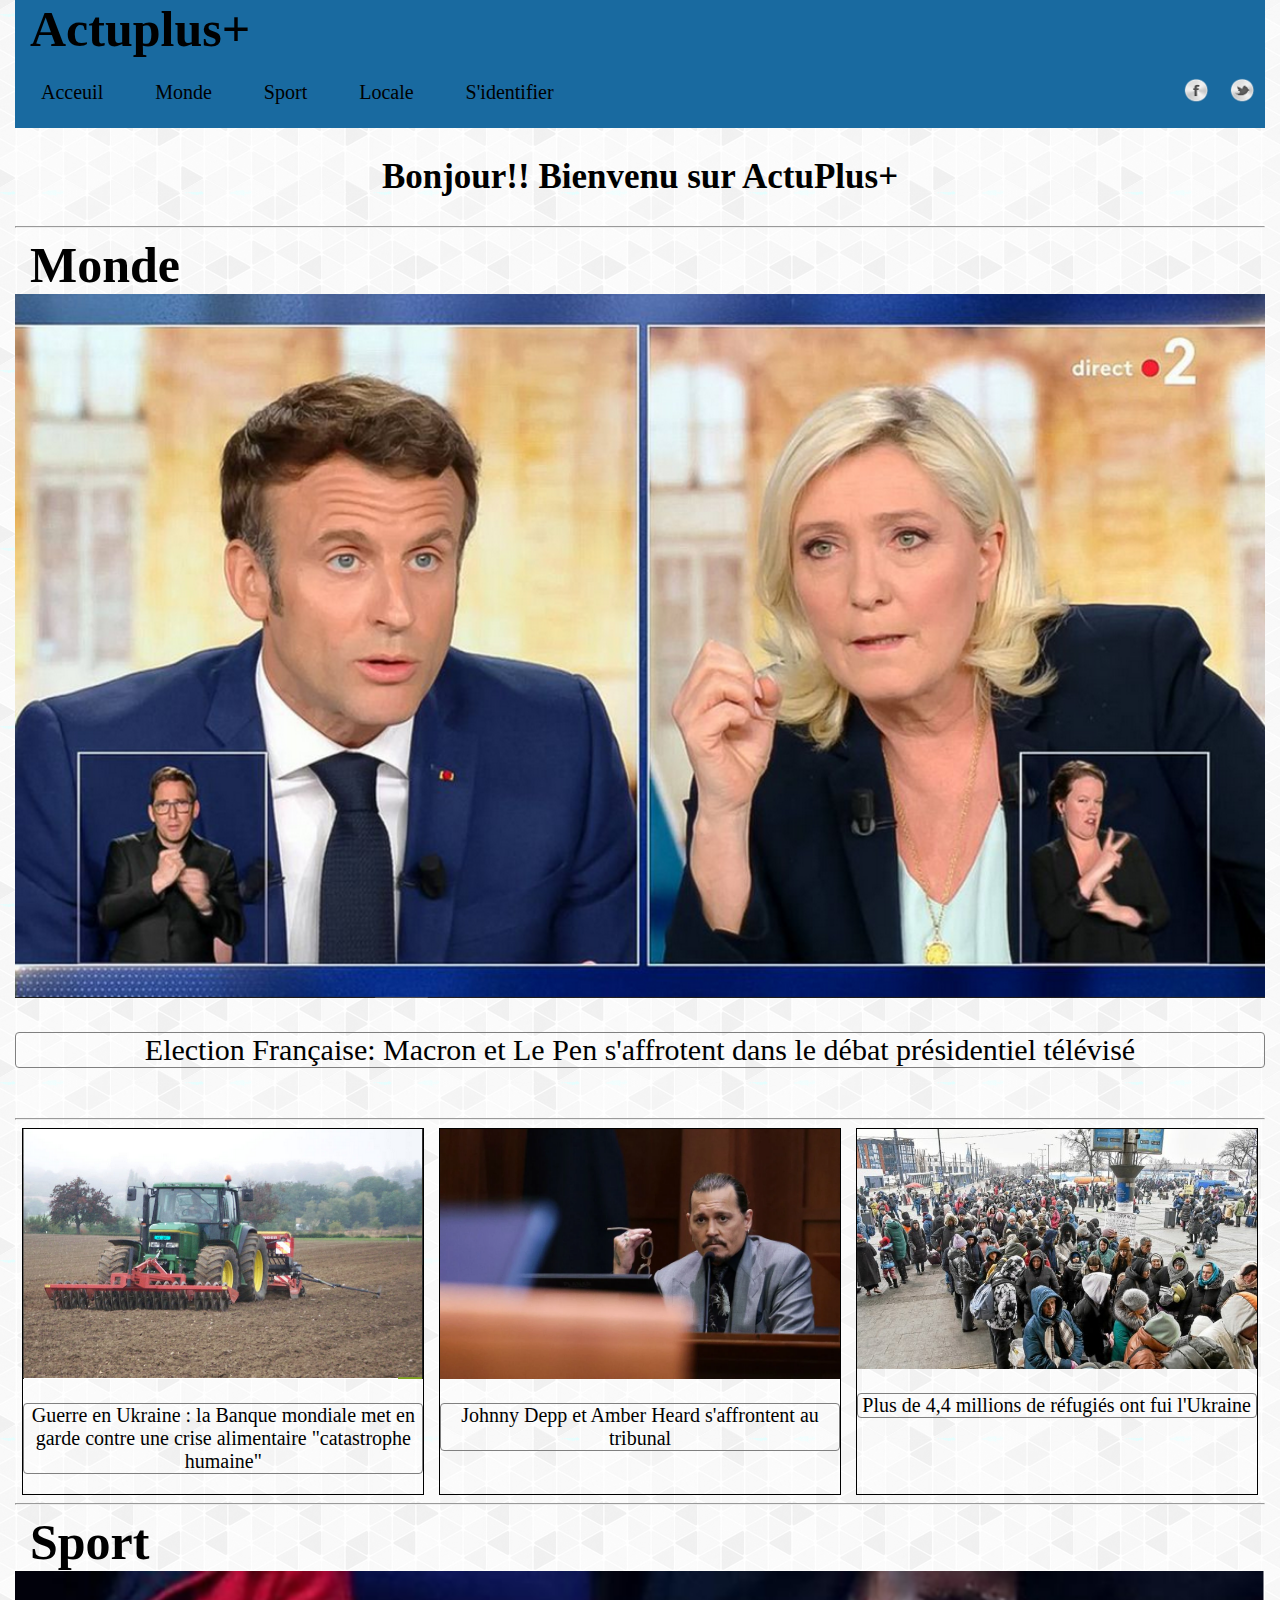
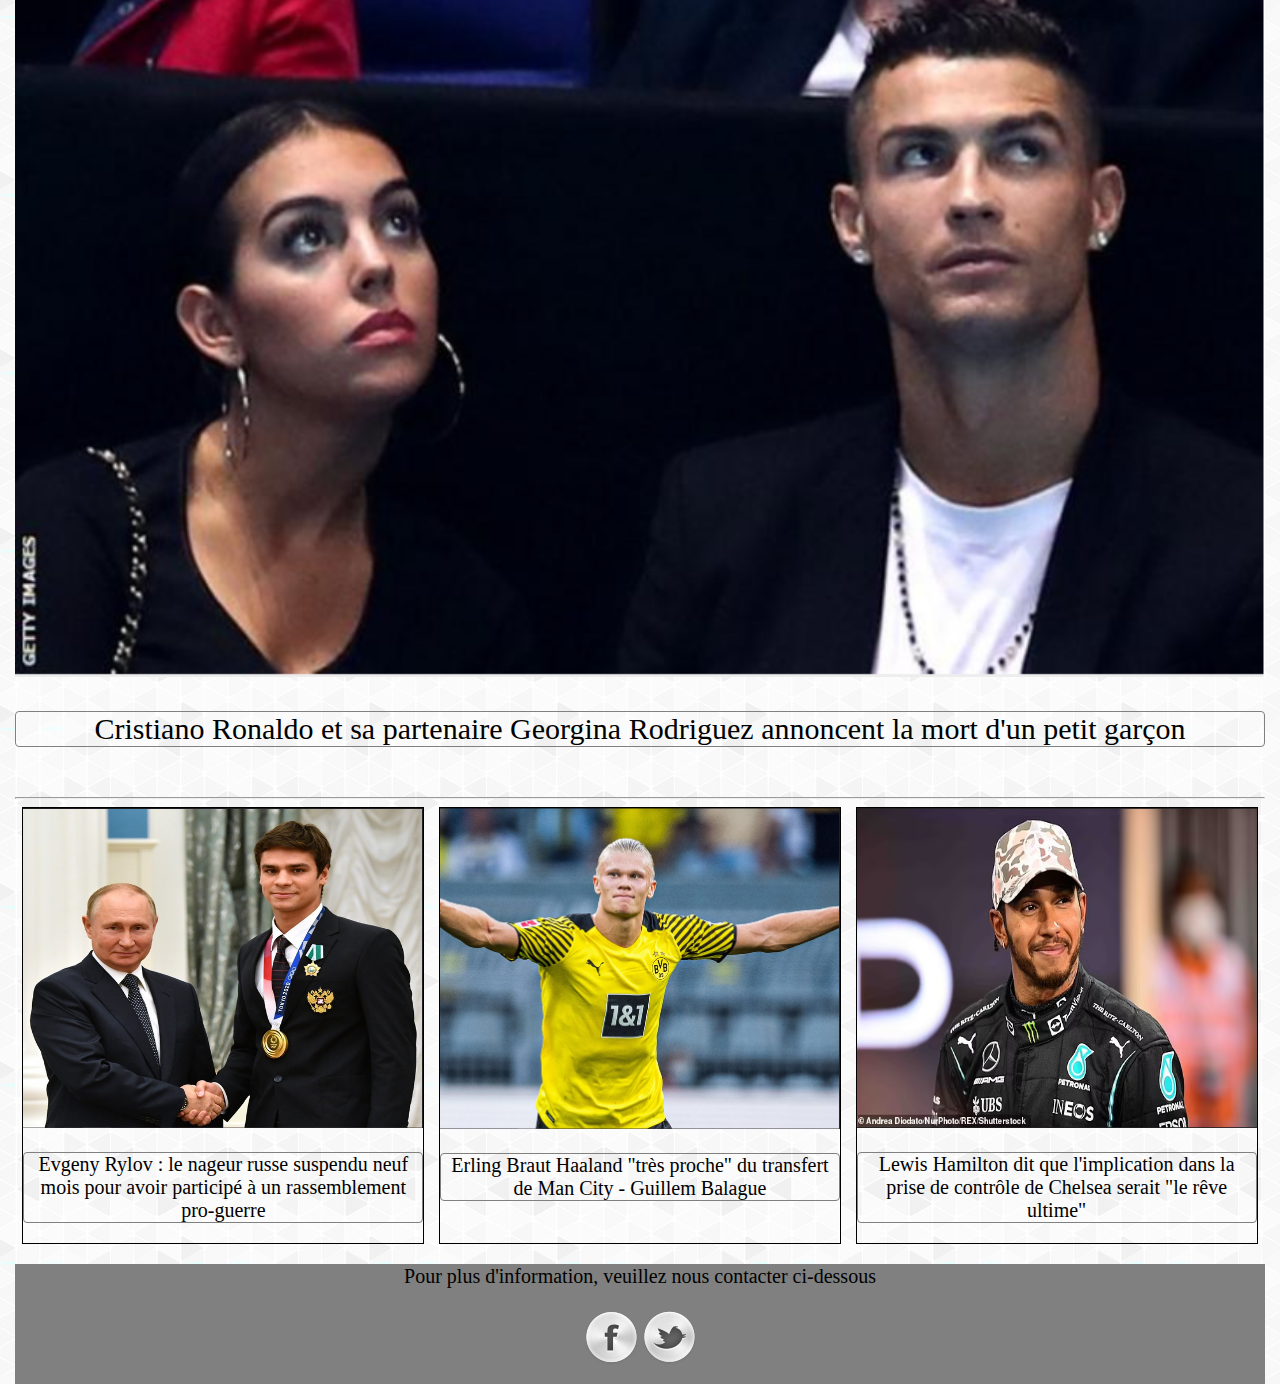
<file: index.html>
<!DOCTYPE html>
    <html>
    <head>
        <title>ActuPlus+</title>
        <meta charset="utf-8">
        <link rel="stylesheet" href="CSS/text.css">
    </head>
        
    <body>
        <header>
        <h1>Actuplus+</h1>
         <nav>
            <ul class="menu">
                <li><a href="./index.html">Acceuil</a></li>
                <li><a href="./Monde.html">Monde</a></li>
                <li><a href="./Sport.html">Sport</a></li>
                <li><a href="#">Locale</a></li>
                <li><a href="./compte.html">S'identifier</a></li>
            </ul>
            <ul class="contact">
                <li><a href="https://www.Facebook.com/" class="fb"><img src="./CSS/Logo/fb.png" alt="fb" width="26px" height="25px"></a></li>
                <li><a href="https://twitter.com/" class="tw"><img src="./CSS/Logo/tw.png" alt="tw" width="26px" height="25px"></a></li>
            </ul>
         </nav>
        </header>

        <h2>Bonjour!! Bienvenu sur ActuPlus+</h2>
        <hr>
        <h1>Monde</h1>
        <div>
            <div style="margin-bottom: 50px;">
                <img class="Image1" src="./CSS/Photo/France1.png" alt="Macron et Le Pen">
                <p style="font-size: 30px;">Election Française: Macron et Le Pen s'affrotent dans le débat présidentiel télévisé</p>
            </div>
            <hr>
            <div class="petiteA">
                <articles>
                    <img class="Image2" src="./CSS/Photo/Guerre1.png" alt="Guerre" height="250px">
                    <p>Guerre en Ukraine : la Banque mondiale met en garde contre une crise alimentaire "catastrophe humaine"</p>
                </articles>
                <articles>
                    <img class="Image2" src="./CSS/Photo/Johnny Deep.png" alt="JohnnyD">
                    <p>Johnny Depp et Amber Heard s'affrontent au tribunal</p>
                </articles>
                <articles>
                    <img class="Image2" src="./CSS/Photo/réfugiés.jpg" alt="Réfugiés">
                    <p>Plus de 4,4 millions de réfugiés ont fui l'Ukraine</p>
                </articles>
               <!--<div>
                    <img class="Image2" src="./CSS/Photo/Walt.png" alt="WaltD">
                </div>-->
            </div>
        </div>

        <hr>
        <h1>Sport</h1>
        <div>
            <div style="margin-bottom: 50px;">
                <img class="Image1" src="./CSS/Photo/Cristiano7.png" alt="Cr7">
                <p style="font-size: 30px;">Cristiano Ronaldo et sa partenaire Georgina Rodriguez annoncent la mort d'un petit garçon</p>
            </div>
            <hr>
            <div class="petiteA">
                <articles>
                    <img class="Image2" src="./CSS/Photo/athlète russe .png" alt="AthèteRusse" height="320px">
                    <p>Evgeny Rylov : le nageur russe suspendu neuf mois pour avoir participé à un rassemblement pro-guerre</p>
                </articles>
                <articles>
                    <img class="Image2" src="./CSS/Photo/haaland.png" alt="Haaland">
                    <p>Erling Braut Haaland "très proche" du transfert de Man City - Guillem Balague</p>
                </articles>
                <articles>
                    <img class="Image2" src="./CSS/Photo/Lewis Hamilton.png" alt="LewisHamilton" height="320px">
                    <p>Lewis Hamilton dit que l'implication dans la prise de contrôle de Chelsea serait "le rêve ultime"</p>
                </articles>
               <!--<div>
                    <img class="Image2" src="./CSS/Photo/Walt.png" alt="WaltD">
                </div>-->
            </div>
        </div>

        <footer>
            <p>Pour plus d'information, veuillez nous contacter ci-dessous</p>
            <ul class="foot">
                <li><a href="https://www.Facebook.com/" class="fb"><img src="./CSS/Logo/fb.png" alt="fb"></li>
                <li><a href="https://www.twitter.com/" class="tw"><img src="./CSS/Logo/tw.png" alt="tw"></li>
            </ul>
        </footer>

    </body>
    
    </html>
</file>
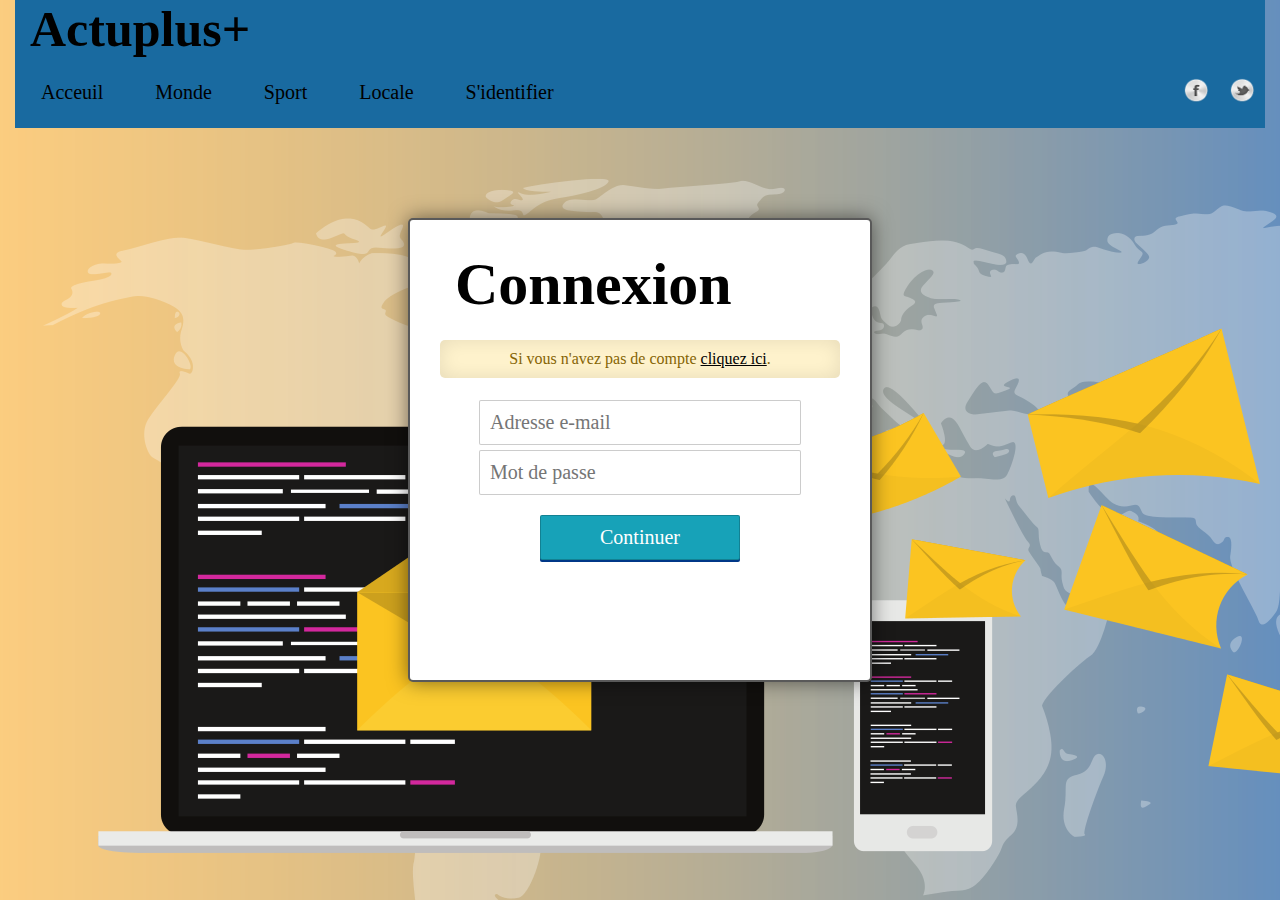
<file: compte.html>
<!DOCTYPE html>
<html>

<head>
    <title>Compte</title>
    <meta charset="utf-8" />
    <link rel="stylesheet" href="/CSS/StyleCompte.css" />
</head>

<body>
    <header>
        <h1>Actuplus+</h1>
         <nav>
            <ul class="menu">
                <li><a href="/index.html">Acceuil</a></li>
                <li><a href="/Monde.html">Monde</a></li>
                <li><a href="/Sport.html">Sport</a></li>
                <li><a href="#">Locale</a></li>
                <li><a href="/compte.html">S'identifier</a></li>
            </ul>
            <ul class="contact">
                <li><a href="#" class="fb"><img src="/CSS/Logo/fb.png" alt="fb" width="26px" height="25px"></a></li>
                <li><a href="#" class="tw"><img src="/CSS/Logo/tw.png" alt="tw" width="26px" height="25px"></a></li>
            </ul>
         </nav>
    </header>
    <form class="Connexion">
        <h1>Connexion</h1>
        <h4>Si vous n'avez pas de compte <a href="https://accounts.google.com/signup/v2/webcreateaccount?continue=https%3A%2F%2Fwww.google.com%2Fsearch%3Fclient%3Dfirefox-b-d%26q%3Dcr%25C3%25A9er%2Bcompte%2Bgmail&hl=fr&dsh=S403162226%3A1649963637796908&biz=false&flowName=GlifWebSignIn&flowEntry=SignUp"
                style="color: black;">cliquez ici</a>.</h4>
        <input type="email" placeholder="Adresse e-mail">
        <input type="password" placeholder="Mot de passe">
        <input type="submit" value="Continuer">
    </form>

</body>


</html>
</file>
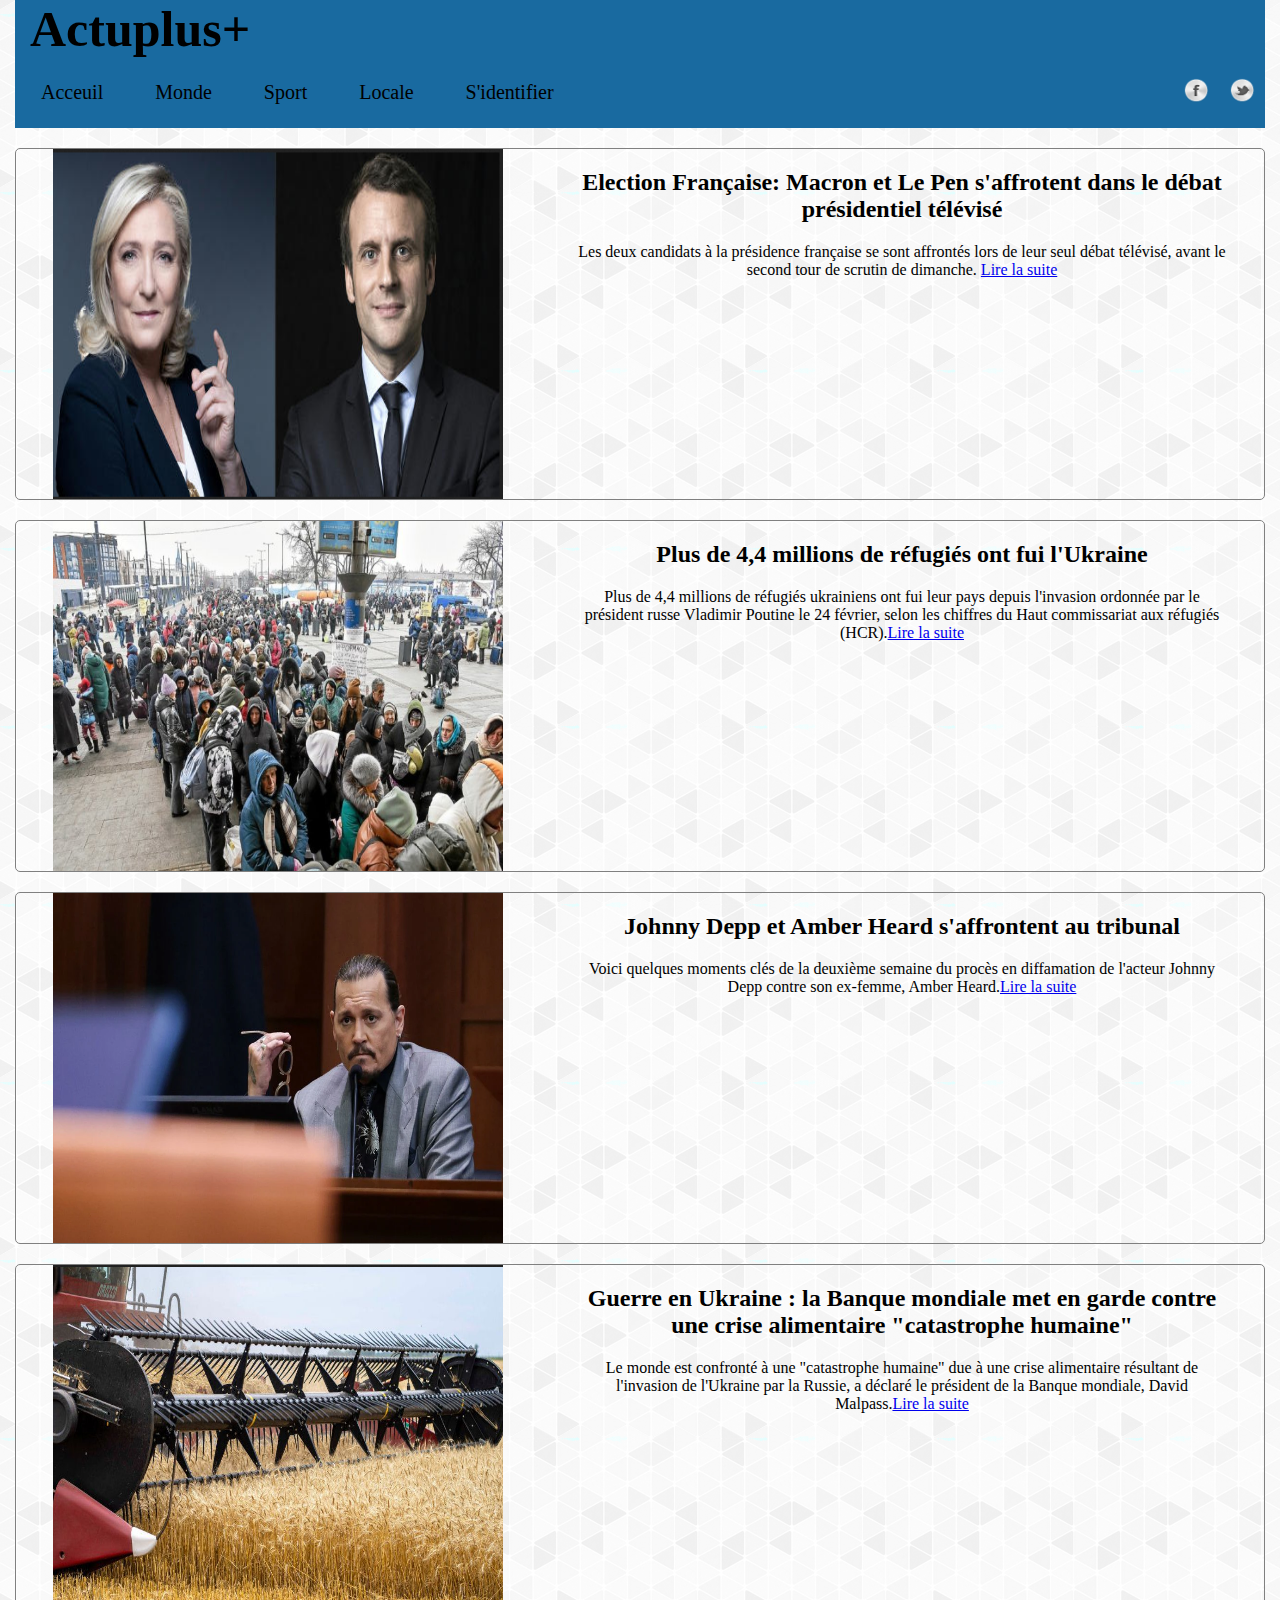
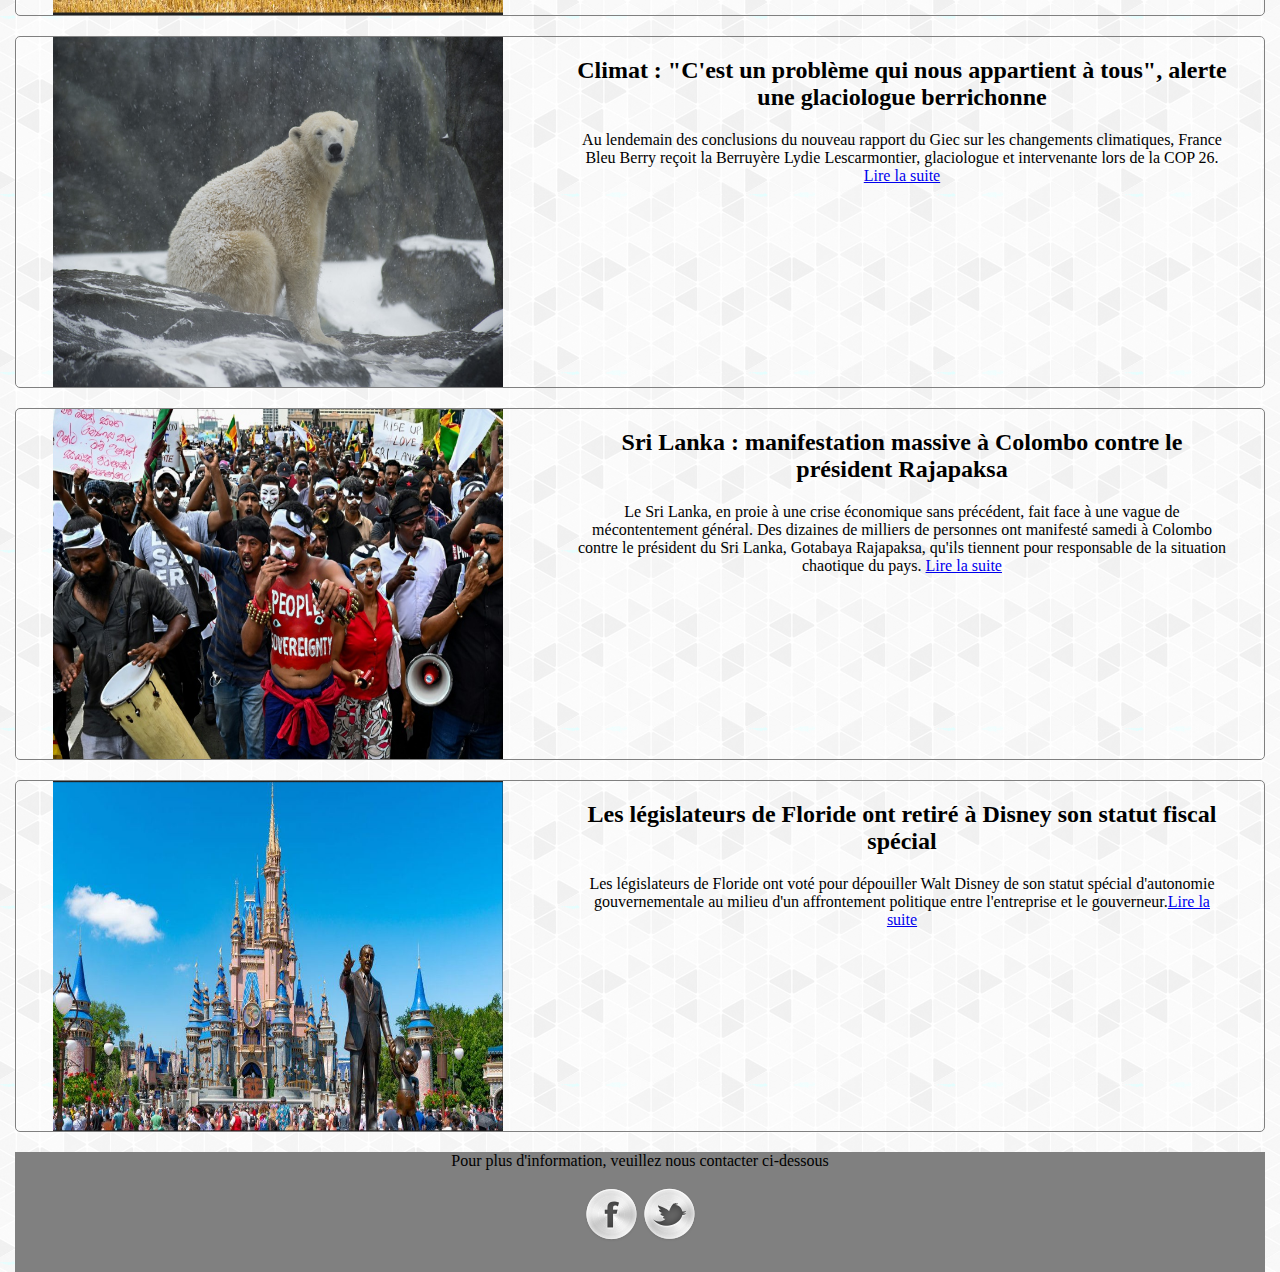
<file: Monde.html>
<!DOCTYPE html>
<html>
<head>
    <title>Monde</title>
    <meta charset="utf-8">
    <link rel="stylesheet" href="/CSS/Stylemonde.css">
</head>

<body>
    <header>
        <h1>Actuplus+</h1>
         <nav>
            <ul class="menu">
                <li><a href="/index.html">Acceuil</a></li>
                <li><a href="/Monde.html">Monde</a></li>
                <li><a href="/Sport.html">Sport</a></li>
                <li><a href="#">Locale</a></li>
                <li><a href="/compte.html">S'identifier</a></li>
            </ul>
            <ul class="contact">
                <li><a href="#" class="fb"><img src="/CSS/Logo/fb.png" alt="fb" width="26px" height="25px"></a></li>
                <li><a href="#" class="tw"><img src="/CSS/Logo/tw.png" alt="tw" width="26px" height="25px"></a></li>
            </ul>
         </nav>
    </header>
    
    <div class="news">
        <article>
            <img src="/CSS/Photo/France.png" alt="Macron et Le Pen" height="350px">
            <div class="Affiche">
                <h2>Election Française: Macron et Le Pen s'affrotent dans le débat présidentiel télévisé</h2>
                <p>Les deux candidats à la présidence française se sont affrontés lors de leur seul débat télévisé, avant le second tour de scrutin de dimanche. <a href="
                    ">Lire la suite</a></p>
            </div>
        </article>
    </div>
    <div class="news">
        <article>
            <img src="/CSS/Photo/réfugiés.jpg" alt="réfugiés" height="350px">
            <div class="Affiche">
                <h2>Plus de 4,4 millions de réfugiés ont fui l'Ukraine</h2>
                <p>Plus de 4,4 millions de réfugiés ukrainiens ont fui leur pays depuis l'invasion ordonnée par le président russe Vladimir Poutine le 24 février, selon les chiffres du Haut commissariat aux réfugiés (HCR).<a href="
                    ">Lire la suite</a></p>
            </div>
        </article>
    </div>
    <div class="news">
        <article>
            <img src="/CSS/Photo/Johnny Deep.png" alt="Jhonny Deep" height="350px">
            <div class="Affiche">
                <h2>Johnny Depp et Amber Heard s'affrontent au tribunal</h2>
                <p>Voici quelques moments clés de la deuxième semaine du procès en diffamation de l'acteur Johnny Depp contre son ex-femme, Amber Heard.<a href="
                    ">Lire la suite</a></p>
            </div>
        </article>
    </div>
    <div class="news">
        <article>
            <img src="/CSS/Photo/Guerre.png" alt="Guerre" height="350px">
            <div class="Affiche">
                <h2>Guerre en Ukraine : la Banque mondiale met en garde contre une crise alimentaire "catastrophe humaine"</h2>
                <p>Le monde est confronté à une "catastrophe humaine" due à une crise alimentaire résultant de l'invasion de l'Ukraine par la Russie, a déclaré le président de la Banque mondiale, David Malpass.<a href="
                    ">Lire la suite</a></p>
            </div>
        </article>
    </div>
    <div class="news">
        <article>
            <img src="/CSS/Photo/ours_polaire.jpg" alt="ours_polaire" height="350px">
            <div class="Affiche">
                <h2>Climat : "C'est un problème qui nous appartient à tous", alerte une glaciologue berrichonne</h2>
                <p>Au lendemain des conclusions du nouveau rapport du Giec sur les changements climatiques, France Bleu Berry reçoit la Berruyère Lydie Lescarmontier, glaciologue et intervenante lors de la COP 26. <a href="
                    ">Lire la suite</a></p>
            </div>
        </article>
    </div>
    <div class="news">
        <article>
            <img src="/CSS/Photo/Sri Lanka.jpg" alt="Sri_Lanka" height="350px">
            <div class="Affiche">
                <h2>Sri Lanka : manifestation massive à Colombo contre le président Rajapaksa</h2>
                <p>Le Sri Lanka, en proie à une crise économique sans précédent, fait face à une vague de mécontentement général. Des dizaines de milliers de personnes ont manifesté samedi à Colombo contre le président du Sri Lanka, Gotabaya Rajapaksa, qu'ils tiennent pour responsable de la situation chaotique du pays. <a href="
                    ">Lire la suite</a></p>
            </div>
        </article>
    </div>
    <div class="news">
        <article>
            <img src="/CSS/Photo/Walt.png" alt="Walt_Disney" height="350px">
            <div class="Affiche">
                <h2>Les législateurs de Floride ont retiré à Disney son statut fiscal spécial</h2>
                <p>Les législateurs de Floride ont voté pour dépouiller Walt Disney de son statut spécial d'autonomie gouvernementale au milieu d'un affrontement politique entre l'entreprise et le gouverneur.<a href="
                    ">Lire la suite</a></p>
            </div>
        </article>
    </div>

    <footer>
        <p>Pour plus d'information, veuillez nous contacter ci-dessous</p>
        <ul class="foot">
            <li><a href="https://www.Facebook.com/" class="fb"><img src="/CSS/Logo/fb.png" alt="fb"></li>
            <li><a href="https://www.Facebook.com/" class="fb"><img src="/CSS/Logo/tw.png" alt="tw"></li>
        </ul>
    </footer>

</body>

</html>
</file>
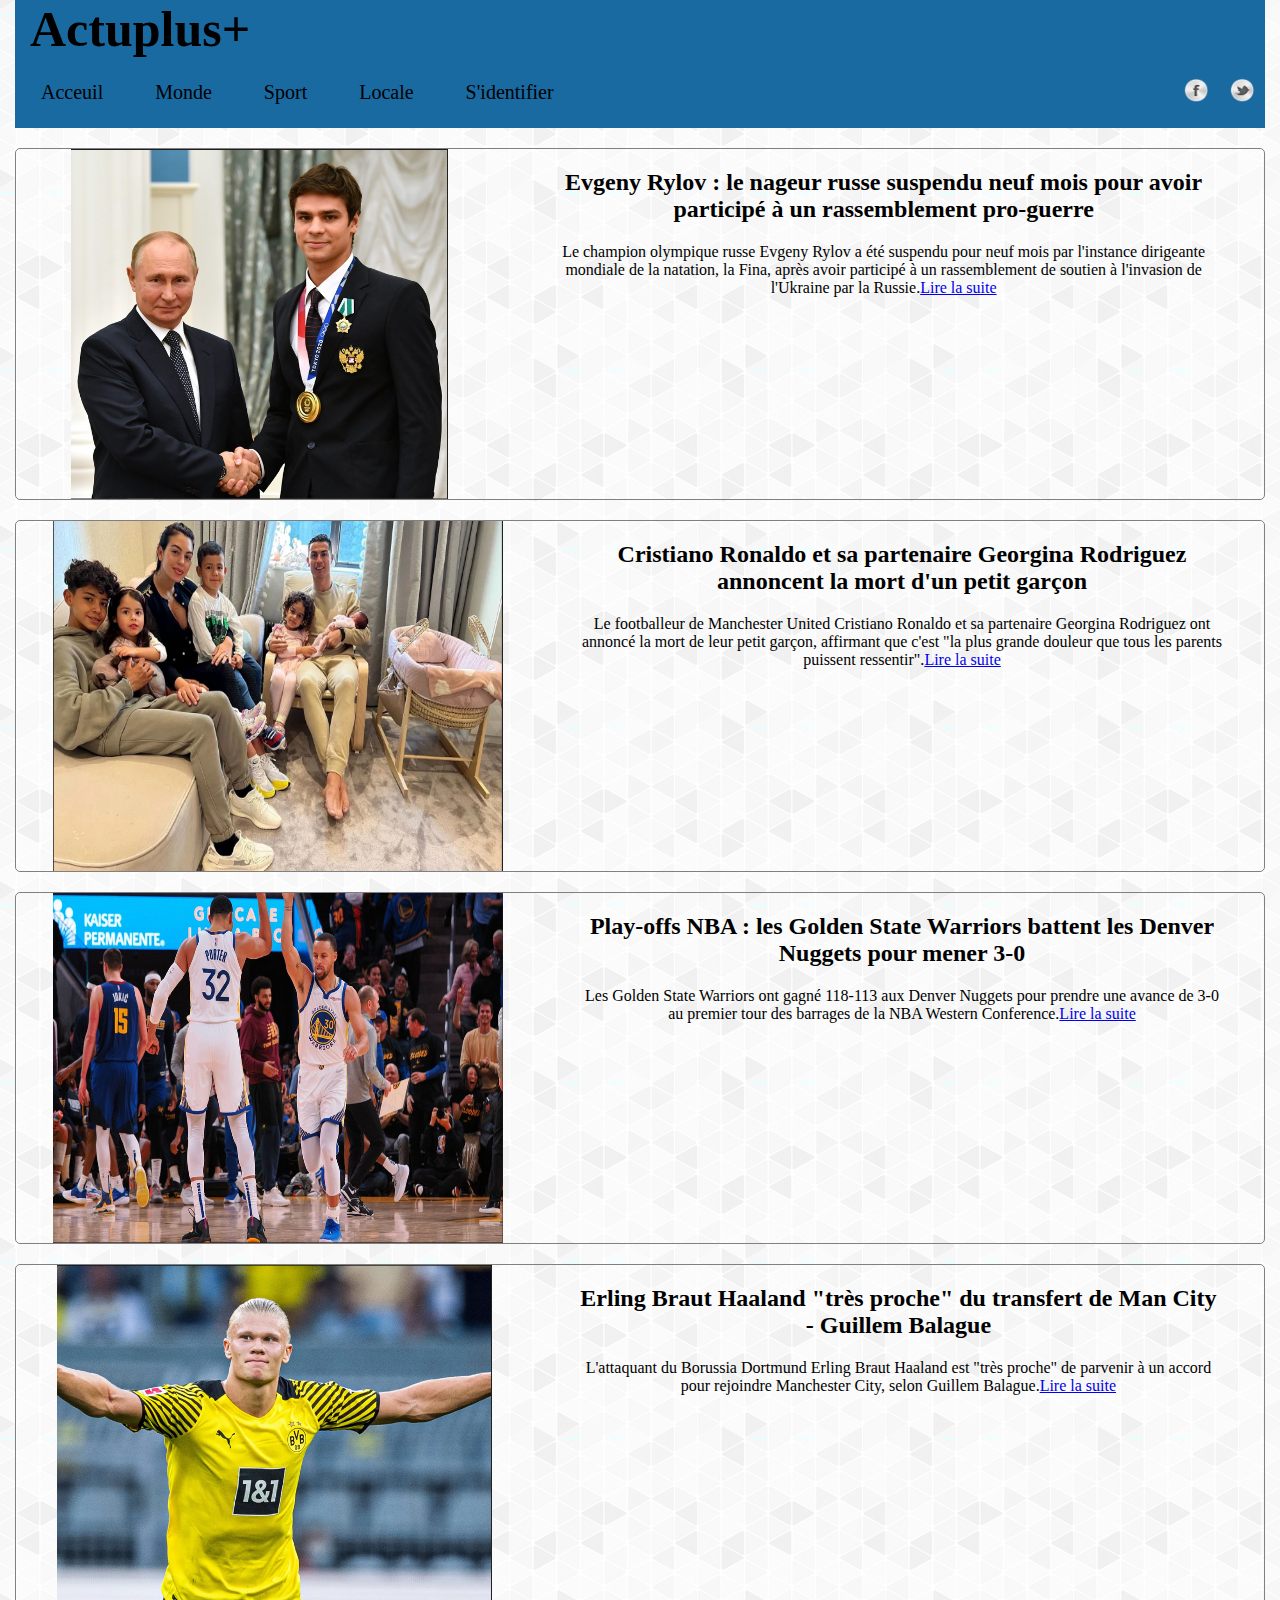
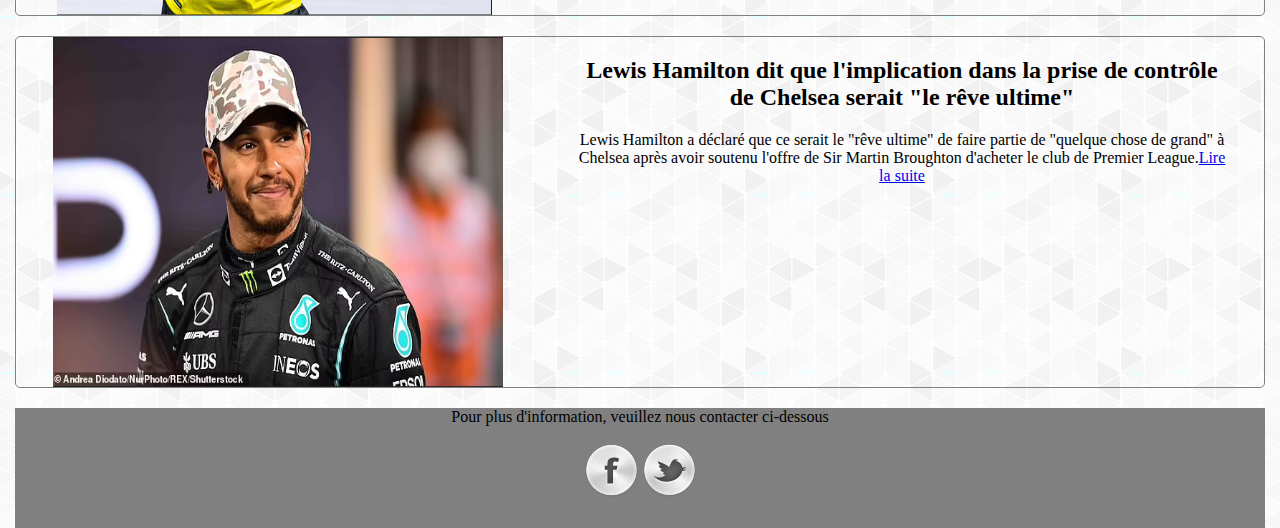
<file: Sport.html>
<!DOCTYPE html>
<html>

<head>
    <title>Compte</title>
    <meta charset="utf-8" />
    <link rel="stylesheet" href="/CSS/StyleSport.css" />
</head>

<body>
    <header>
        <h1>Actuplus+</h1>
         <nav>
            <ul class="menu">
                <li><a href="/index.html">Acceuil</a></li>
                <li><a href="/Monde.html">Monde</a></li>
                <li><a href="/Sport.html">Sport</a></li>
                <li><a href="#">Locale</a></li>
                <li><a href="/compte.html">S'identifier</a></li>
            </ul>
            <ul class="contact">
                <li><a href="#" class="fb"><img src="/CSS/Logo/fb.png" alt="fb" width="26px" height="25px"></a></li>
                <li><a href="#" class="tw"><img src="/CSS/Logo/tw.png" alt="tw" width="26px" height="25px"></a></li>
            </ul>
         </nav>
    </header>

    <div class="news">
        <article>
            <img src="/CSS/Photo/athlète russe .png" alt="Evgeny Rylov" height="350px">
            <div class="Affiche">
                <h2>Evgeny Rylov : le nageur russe suspendu neuf mois pour avoir participé à un rassemblement pro-guerre</h2>
                <p>Le champion olympique russe Evgeny Rylov a été suspendu pour neuf mois par l'instance dirigeante mondiale de la natation, la Fina, après avoir participé à un rassemblement de soutien à l'invasion de l'Ukraine par la Russie.<a href="
                    ">Lire la suite</a></p>
            </div>
        </article>
    </div>
    <div class="news">
        <article>
            <img src="/CSS/Photo/Cr7.png" alt="Cr7" height="350px">
            <div class="Affiche">
                <h2>Cristiano Ronaldo et sa partenaire Georgina Rodriguez annoncent la mort d'un petit garçon</h2>
                <p>Le footballeur de Manchester United Cristiano Ronaldo et sa partenaire Georgina Rodriguez ont annoncé la mort de leur petit garçon, affirmant que c'est "la plus grande douleur que tous les parents puissent ressentir".<a href="
                    ">Lire la suite</a></p>
            </div>
        </article>
    </div>
    <div class="news">
        <article>
            <img src="/CSS/Photo/golden states.png" alt="Golde States" height="350px">
            <div class="Affiche">
                <h2>Play-offs NBA : les Golden State Warriors battent les Denver Nuggets pour mener 3-0</h2>
                <p>Les Golden State Warriors ont gagné 118-113 aux Denver Nuggets pour prendre une avance de 3-0 au premier tour des barrages de la NBA Western Conference.<a href="
                    ">Lire la suite</a></p>
            </div>
        </article>
    </div>
    <div class="news">
        <article>
            <img src="/CSS/Photo/haaland.png" alt="Haaland" height="350px">
            <div class="Affiche">
                <h2>Erling Braut Haaland "très proche" du transfert de Man City - Guillem Balague</h2>
                <p>L'attaquant du Borussia Dortmund Erling Braut Haaland est "très proche" de parvenir à un accord pour rejoindre Manchester City, selon Guillem Balague.<a href="
                    ">Lire la suite</a></p>
            </div>
        </article>
    </div>
    <div class="news">
        <article>
            <img src="/CSS/Photo/Lewis Hamilton.png" alt="Lewis Hamilton" height="350px">
            <div class="Affiche">
                <h2>Lewis Hamilton dit que l'implication dans la prise de contrôle de Chelsea serait "le rêve ultime"</h2>
                <p>Lewis Hamilton a déclaré que ce serait le "rêve ultime" de faire partie de "quelque chose de grand" à Chelsea après avoir soutenu l'offre de Sir Martin Broughton d'acheter le club de Premier League.<a href="
                    ">Lire la suite</a></p>
            </div>
        </article>
    </div>

    <!--<div class="news">
        <article>
            <img src="/CSS/Photo" alt="" height="350px">
            <div class="Affiche">
                <h2></h2>
                <p><a href="
                    ">Lire la suite</a></p>
            </div>
        </article>
    </div>-->

    <footer>
        <p>Pour plus d'information, veuillez nous contacter ci-dessous</p>
        <ul class="foot">
            <li><a href="https://www.Facebook.com/" class="fb"><img src="/CSS/Logo/fb.png" alt="fb"></li>
            <li><a href="https://www.Facebook.com/" class="fb"><img src="/CSS/Logo/tw.png" alt="tw"></li>
        </ul>
    </footer>
    

</body>
</html>
</file>
<file: CSS/text.css>
body{
    background-image: url('/CSS/Photo/Background/background.png');
    max-width: 1250px;
    margin: 0 auto;
    text-align: center;
}

header{
    background-color: rgb(25, 106, 160);
    margin: 0;
}

h1{
    text-align: left;
    margin: 0;
    padding: 0 15px;
    font-size: 50px;
    
}

nav ul{
    margin: 0;
    padding: 0;
    list-style-type: none;
}

nav li{
    display: block;
    padding: 20px;
}

.menu li:hover{
    background: white;
    text-decoration: underline;
}

.menu li:active{
    background: white;
    text-decoration: underline;
}

nav a{
    padding: 6px;
    color: black;
    text-decoration: none;
    font-size: 20px;
}

.menu li{
    padding-top: 23px;
}

.contact li{
    padding: 20px 4px;
}

/*logo style*/


/* flex style*/
nav ul{
    display: flex; 
}

nav li{
    text-align: center;
    flex: 1 1 0;
}

nav{
    display: flex;
    justify-content: space-between;
    flex-wrap: wrap;
}



@media  screen and (max-width: 768px){
    .contact{
        margin: 0 auto;
    }

    .menu{
        margin: 0 auto;
    }

    nav li{
        padding: 10px;
    }
}

/**Contenu de la page**/
h2{
    font-size: 35px;
}

.petiteA{
    display: flex;
    justify-content: space-around;
    flex-wrap: wrap;
}

.Image1{
    width: 100%;
}

articles{
    width: 400px;
    border: 1px solid black;
}

.Image2{
    flex: 1 1 0;
    width: 400px;
}

p{
    font-size: 20px;
    border: 1px solid grey;
    border-radius: 4px;
}


/********Footer********/
footer{
    background-color: grey;
    height: 120px;
}

.foot{
    display: flex;
    list-style-type: none;
    padding: 0;
    justify-content: center;
}
</file>
<file: CSS/StyleCompte.css>
body {
                height: 100%;
                margin: 0;
                background-image: url("/CSS/Photo/Background/contact.png");
            }

            body{
                max-width: 1250px;
                margin: 0 auto;
                text-align: center;
            }
            
            header{
                background-color: rgb(25, 106, 160);
                margin: 0;
            }
            
            h1{
                text-align: left;
                margin: 0;
                padding: 0 15px;
                font-size: 50px;
                
            }
            
            nav ul{
                margin: 0;
                padding: 0;
                list-style-type: none;
            }
            
            nav li{
                display: block;
                padding: 20px;
            }
            
            .menu li:hover{
                background: white;
                text-decoration: underline;
            }

            .menu li:active{
                background: white;
                text-decoration: underline;
            }
            
            nav a{
                padding: 6px;
                color: black;
                text-decoration: none;
                font-size: 20px;
            }
            
            .menu li{
                padding-top: 23px;
            }
            
            .contact li{
                padding: 20px 4px;
            }
            
            /*logo style*/
            
            
            /* flex style*/
            nav ul{
                display: flex; 
            }
            
            nav li{
                text-align: center;
                flex: 1 1 0;
            }
            
            nav{
                display: flex;
                justify-content: space-between;
                flex-wrap: wrap;
            }
            
            
            
            @media  screen and (max-width: 768px){
                .contact{
                    margin: 0 auto;
                }
            
                .menu{
                    margin: 0 auto;
                }

                nav li{
                    padding: 10px;
                }
            }
            
          /*---Conténus---*/
            
            .Connexion {
                width: 400px;
                height: 400px;
                background: white;
                text-align: center;
                padding: 30px;
                border: 2px solid rgba(0, 0, 0, 0.65);
                border-radius: 5px;
                box-shadow: 0 0 20px rgba(0, 0, 0, 0.5);
                margin: 90px auto;
            }
            
            .Connexion h1 {
                margin: 0;
                font-size: 60px;
            }
            
            .Connexion h4 {
                font-weight: normal;
                padding: 10px;
                background: #fff3cd;
                color: #856404;
                border-radius: 5px;
                box-shadow: 0 0 20px rgba(0, 0, 0, 0.1) inset;
            }
            
            .Connexion input {
                font-family: inherit;
                width: 300px;
                padding: 10px;
                border: 1px solid rgba(0, 0, 0, 0.2);
                border-radius: 2px;
                font-size: 20px;
            }
            
            .Connexion input[type="password"] {
                margin-top: 5px;
            }
            
            .Connexion input[type="submit"] {
                width: 50%;
                background: #17a2b8;
                color: white;
                font-size: 20px;
                margin: 20px 0 5px 0;
                box-shadow: 0 2px 0 rgb(0, 55, 135);
            }
</file>
<file: CSS/Stylemonde.css>
body{
    background-image: url('/CSS/Photo/Background/background.png');
    max-width: 1250px;
    margin: 0 auto;
    text-align: center;
}

header{
    background-color: rgb(25, 106, 160);
    margin: 0;
}

h1{
    text-align: left;
    margin: 0;
    padding: 0 15px;
    font-size: 50px;
    
}

nav ul{
    margin: 0;
    padding: 0;
    list-style-type: none;
}

nav li{
    display: block;
    padding: 20px;
}

.menu li:hover{
    background: white;
    text-decoration: underline;
}

.menu li:active{
    background: white;
    text-decoration: underline;
}

nav a{
    padding: 6px;
    color: black;
    text-decoration: none;
    font-size: 20px;
}

.menu li{
    padding-top: 23px;
}

.contact li{
    padding: 20px 4px;
}

/*logo style*/


/* flex style*/
nav ul{
    display: flex; 
}

nav li{
    text-align: center;
    flex: 1 1 0;
}

nav{
    display: flex;
    justify-content: space-between;
    flex-wrap: wrap;
}



@media  screen and (max-width: 768px){
    .contact{
        margin: 0 auto;
    }

    .menu{
        margin: 0 auto;
    }

    nav li{
        padding: 10px;
    }
}


/***Contenus***/
.news{
    margin-top: 20px;
    margin-bottom: 20px;
    border: 1px solid grey ;
    border-radius: 5px;
}

article{
    display: flex;
    flex-wrap: wrap-reverse;
    justify-content: space-around;
    flex-grow: 1;
}

img {
    max-width: 450px;
}

.Affiche{
    max-width: 650px;
    margin: 0;
}

/********Footer********/
footer{
    background-color: grey;
    height: 120px;
}

.foot{
    display: flex;
    list-style-type: none;
    padding: 0;
    justify-content: center;
}
</file>
<file: CSS/StyleSport.css>
body{
    background-image: url('/CSS/Photo/Background/background.png');
    max-width: 1250px;
    margin: 0 auto;
    text-align: center;
}

header{
    background-color: rgb(25, 106, 160);
    margin: 0;
}

h1{
    text-align: left;
    margin: 0;
    padding: 0 15px;
    font-size: 50px;
    
}

nav ul{
    margin: 0;
    padding: 0;
    list-style-type: none;
}

nav li{
    display: block;
    padding: 20px;
}

.menu li:hover{
    background: white;
    text-decoration: underline;
}

.menu li:active{
    background: white;
    text-decoration: underline;
}

nav a{
    padding: 6px;
    color: black;
    text-decoration: none;
    font-size: 20px;
}

.menu li{
    padding-top: 23px;
}

.contact li{
    padding: 20px 4px;
}

/*logo style*/


/* flex style*/
nav ul{
    display: flex; 
}

nav li{
    text-align: center;
    flex: 1 1 0;
}

nav{
    display: flex;
    justify-content: space-between;
    flex-wrap: wrap;
}



@media  screen and (max-width: 768px){
    .contact{
        margin: 0 auto;
    }

    .menu{
        margin: 0 auto;
    }
    
    nav li{
        padding: 10px;
    }
}

/***Contenus***/
.news{
    margin-top: 20px;
    margin-bottom: 20px;
    border: 1px solid grey ;
    border-radius: 5px;
}

article{
    display: flex;
    flex-wrap: wrap-reverse;
    justify-content: space-around;
    flex-grow: 1;
}

img {
    max-width: 450px;
}

.Affiche{
    max-width: 650px;
    margin: 0;
}

/********Footer********/
footer{
    background-color: grey;
    height: 120px;
}

.foot{
    display: flex;
    list-style-type: none;
    padding: 0;
    justify-content: center;
}
</file>
